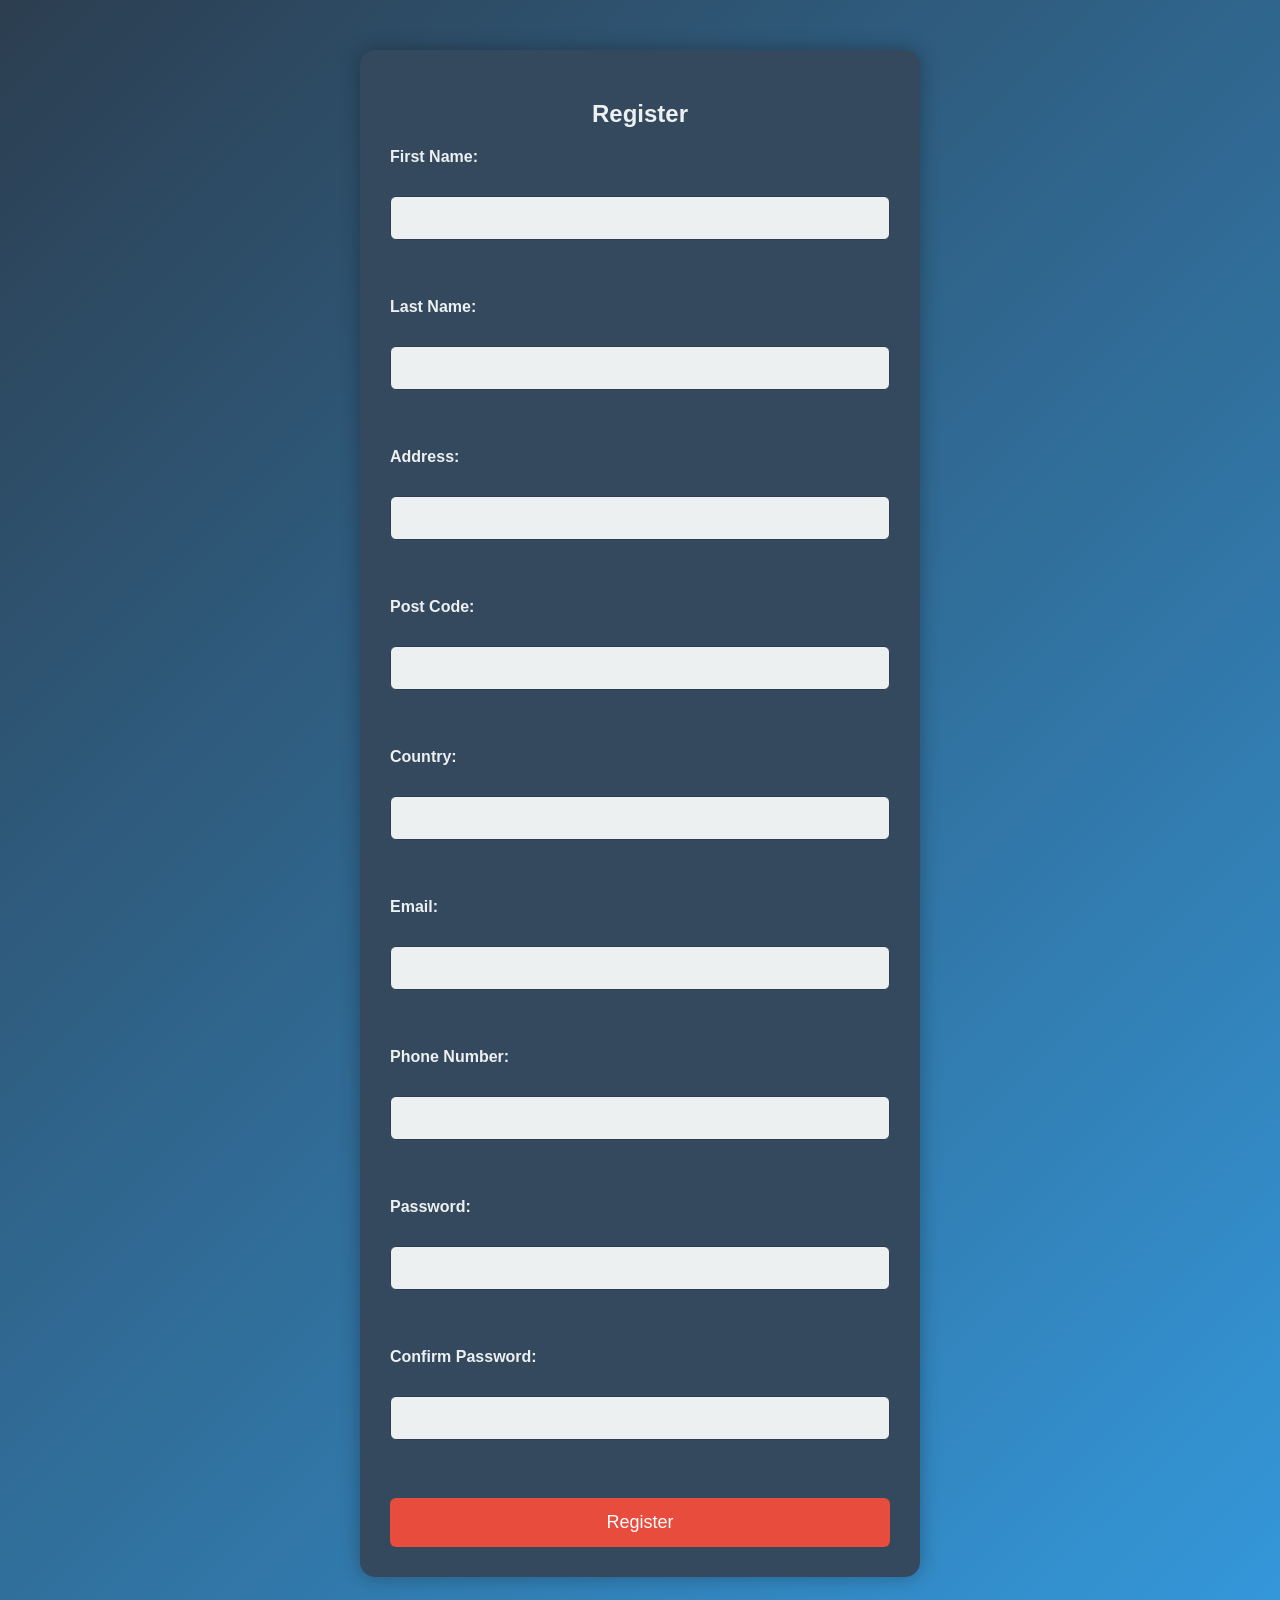
<file: guvi.charan/register.html>
<!DOCTYPE html>
<html lang="en">

<head>
    <meta charset="UTF-8">
    <meta name="viewport" content="width=device-width, initial-scale=1.0">
    <title>Register</title>
    <!-- <link rel="stylesheet" href="css/bootstrap.min.css"> -->
    <link rel="stylesheet" href="css/register.css">
    <script src="https://code.jquery.com/jquery-3.6.4.min.js"></script>
</head>

<body>
    <div class="container">
        <h2><center>Register</center></h2>
        <form id="registerForm">
            <label for="firstName">First Name:</label>
            <input type="text" id="firstName" name="firstName" required>
        <br>
            <label for="lastName">Last Name:</label>
            <input type="text" id="lastName" name="lastName" required>
        <br>
            <label for="address">Address:</label>
            <input type="text" id="address" name="address" required>
        <br>
            <label for="postCode">Post Code:</label>
            <input type="text" id="postCode" name="postCode" required>
        <br>
            <label for="country">Country:</label>
            <input type="text" id="country" name="country" required>
        <br>
            <label for="email">Email:</label>
            <input type="email" id="email" name="email" required>
        <br>
            <label for="phoneNumber">Phone Number:</label>
            <input type="tel" id="phoneNumber" name="phoneNumber" required>
        <br>
            <label for="password">Password:</label>
            <input type="password" id="password" name="password" required>
        <br>
            <label for="confirmPassword">Confirm Password:</label>
            <input type="password" id="confirmPassword" name="confirmPassword" required>
        <br>
            <button type="button" onclick="register()">Register</button>
        </form>
        <div id="registrationResult"></div>
    </div>
    <script src="js/register.js"></script>
</body>

</html>
</file>
<file: guvi.charan/css/register.css>
body {
    background: linear-gradient(135deg, #2c3e50, #3498db); /* Gradient background from dark blue to light blue */
    font-family: 'Roboto', sans-serif; /* A clean and modern font */
    margin: 0;
    color: #ecf0f1; /* Light gray text color for better contrast */
}

.container {
    margin: 50px auto;
    width: 500px;
    max-width: 80%;
    height: auto;
    border-radius: 15px;
    background-color: #34495e; /* Dark blue container background */
    padding: 30px;
    box-shadow: 0 0 20px rgba(0, 0, 0, 0.3);
}

.center-text {
    text-align: center;
}

form {
    display: flex;
    flex-direction: column;
    gap: 20px;
}

label {
    margin-bottom: 10px;
    font-weight: bold;
}

input {
    width: 100%;
    padding: 12px;
    border: 1px solid #2c3e50; /* Darker border color for better visibility */
    border-radius: 6px;
    box-sizing: border-box;
    font-size: 16px;
    color: #34495e; /* Dark blue text color */
    background-color: #ecf0f1; /* Light gray input background */
}

button {
    width: 100%;
    padding: 14px;
    background-color: #e74c3c; /* Red button color for contrast */
    color: #fff;
    border: none;
    border-radius: 6px;
    cursor: pointer;
    font-size: 18px;
}

button:hover {
    background-color: #c0392b; /* Darker red on hover for a subtle effect */
}

#result
</file>
